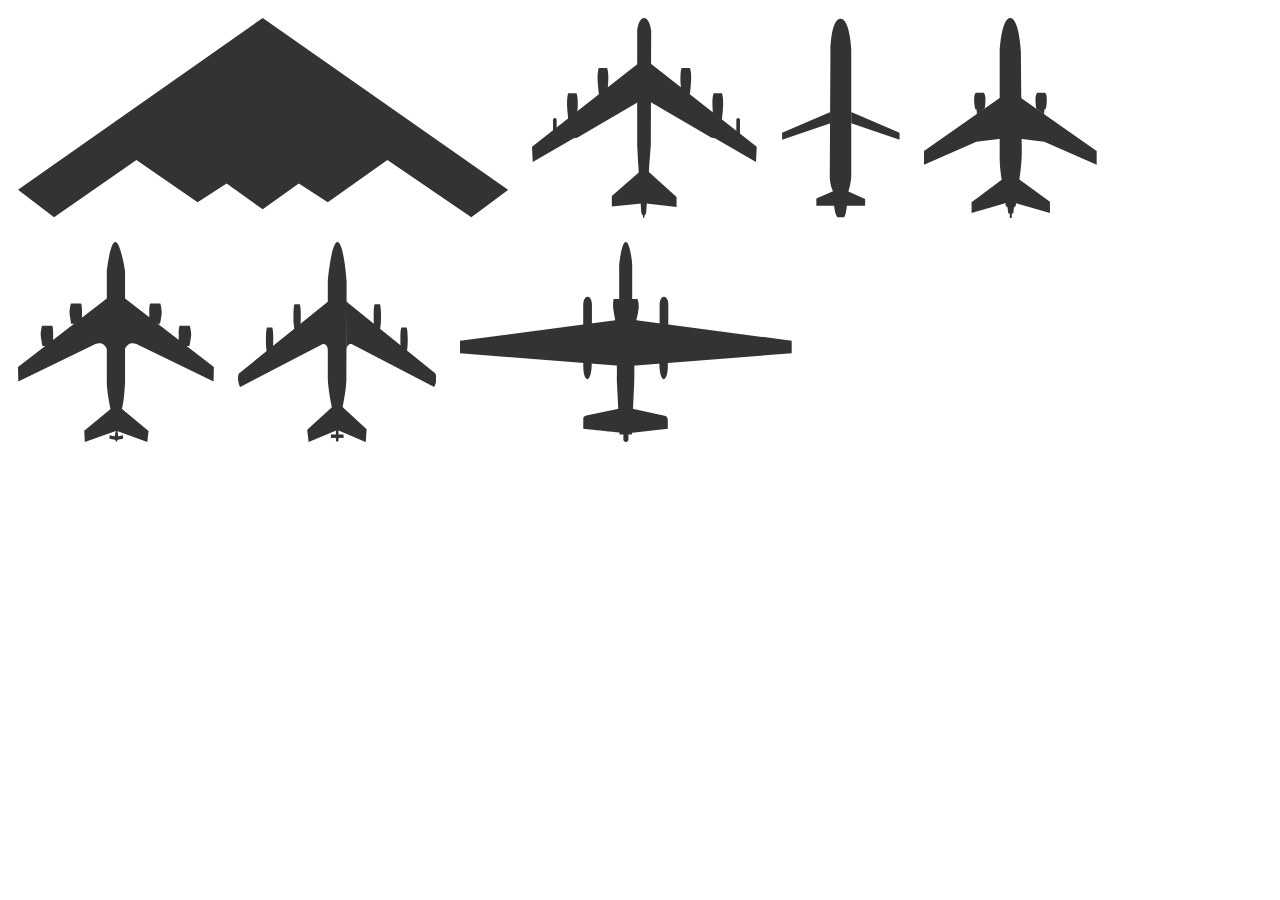
<file: index.html>
<!DOCTYPE html>
<html>
<head lang="en">
    <meta charset="UTF-8">
    <title>Air Vehicles</title>
    <style>
        body {
            background-color: white;
        }
        .air-vehicle {
            fill: #333;
            height: 200px;
            padding: 10px;
            width: auto;
        }
        .air-vehicle:hover {
            background-color: #333;
            cursor: pointer;
            fill: #FFF;
        }
    </style>
</head>
<body>
    <svg version="1.1" class="B-2 air-vehicle" xmlns="http://www.w3.org/2000/svg" xmlns:xlink="http://www.w3.org/1999/xlink" x="0" y="0" viewBox="0 0 625 255" xml:space="preserve">
        <polygon class="main" points="0,219 312,0 625,219 578,254 471,181 395,235 358,211 312,244 266,211 229,235 151,181 046,254"/>
    </svg>
    <svg version="1.1" class="B-52 air-vehicle" xmlns="http://www.w3.org/2000/svg" xmlns:xlink="http://www.w3.org/1999/xlink" x="0" y="0" viewBox="0 0 620 552" xml:space="preserve">
        <ellipse class="tail-pipe" cx="308.333" cy="541.833" rx="2.333" ry="10.5"/>
        <path class="right fuel-tank" d="M574,281.063c0-2.762-2.238-5-5-5l0,0c-2.761,0-5,2.238-5,5V333c0,2.762,2.239,5,5,5l0,0c2.762,0,5-2.238,5-5V281.063z"/>
        <path class="right outer-engine" d="M501.334,208h23c0,0,3.409,8.667,3.334,27.667c-0.063,15.681-4,48.333-4,48.333h-22.334c0,0-3-25.667-3.333-46.333S501.334,208,501.334,208z"/>
        <path class="right inner-engine" d="M413,138h23c0,0,3.409,8.667,3.334,27.667c-0.063,15.681-4,48.333-4,48.333H413c0,0-3-25.667-3.333-46.333S413,138,413,138z"/>
        <path class="left inner-engine" d="M207.314,138h-23c0,0-3.409,8.667-3.334,27.667c0.063,15.681,4,48.333,4,48.333h22.334c0,0,3-25.667,3.333-46.333S207.314,138,207.314,138z"/>
        <path class="left outer-engine" d="M122.981,208h-23c0,0-3.409,8.667-3.334,27.667c0.063,15.681,4,48.333,4,48.333h22.334c0,0,3-25.667,3.333-46.333S122.981,208,122.981,208z"/>
        <path class="left fuel-tank" d="M68,281.063c0-2.762-2.239-5-5-5l0,0c-2.761,0-5,2.238-5,5V333c0,2.762,2.239,5,5,5l0,0c2.761,0,5-2.238,5-5V281.063z"/>
        <polygon class="right wing" points="324.666,123.333 620.332,355.667 618.332,397.333 505,332 495.666,330.667 324.666,230.333 "/>
        <polygon class="left wing" points="295.667,123.333 0,355.667 2,397.333 115.333,332 124.667,330.667 295.667,230.333"/>
        <polyline class="tail-wings" points="220.332,520.333 309.646,511 398.999,521.667 398.999,494 309.646,413 220.332,491.333"/>
        <path class="main" d="M290.333,35v314.333c0,0,2.333,40.334,3,54.334s8.333,131,8.333,131S302.25,545,308,545c6.75,0,7.334-10,7.334-10L324,401l4-51l0.957-315c0,0-4.291-35-19.438-35C293.666,0,290.333,35,290.333,35z"/>
    </svg>
    <svg version="1.1" class="CALCM unmanned air-vehicle" xmlns="http://www.w3.org/2000/svg" xmlns:xlink="http://www.w3.org/1999/xlink" x="0" y="0" viewBox="0 0 178 298" xml:space="preserve">
        <path class="tail" d="M84.333,297h9.333c0,0,2.583-1.583,4-13c1.19-9.593,1.019-12,1.019-12H79.333c0,0-1.086,2.38,0.358,11.833C81.524,295.833,84.333,297,84.333,297z"/>
        <polygon class="tail wing" points="52.667,279.667 125.333,279.667 125.333,269.667 88.667,253.334 52.667,269"/>
        <polygon class="left wing" points="1.667,171 1.667,181.5 73.667,157 73.667,140"/>
        <polygon class="right wing" points="176.667,171 176.667,181.5 104.667,157 104.667,140"/>
        <path class="main" d="M72.667,236l1-190.5c0,0,1-44.5,15-44.5s16,44.5,16,44.5V236c0,0,0.062,6.875-3,18c-2.857,10.384-12.5,32-12.5,32s-7.635-16.63-13-31C72.667,245.625,72.667,236,72.667,236z"/>
    </svg>
    <svg version="1.1" class="KC-10 air-vehicle" xmlns="http://www.w3.org/2000/svg" xmlns:xlink="http://www.w3.org/1999/xlink" x="0" y="0" viewBox="0 0 809 937" xml:space="preserve">
        <polygon class="tail wing" points="223,863.648 223,913.981 404.311,860.314 590,913.981 590,860.314 406.286,726.648"/>
        <path class="tail piece" d="M382.25,807.647v64.75c0,0,0,2.958,1,6c1.083,3.292,3.5,5.5,3.5,5.5h40.5c0,0,2.084-2.833,2.958-6.375c0.759-3.073,0.792-6.125,0.792-6.125v-62.75L382.25,807.647z"/>
        <polygon class="tail piece" points="390,877.314 395,916.314 418,916.314 423.334,877.314"/>
        <path class="tail pipe" d="M401.667,906.647v26.333c0,0,0,4.313,4.5,4.313c5.167,0,5.167-4.313,5.167-4.313v-26.333H401.667z"/>
        <path class="left engine" d="M243,349.647h36c0,0,9.5,3.5,9,34.5s-4.5,42-4.5,42l-35.5,24.5l-2-23l-5-0.5c0,0-5-9.5-6-41S243,349.647,243,349.647z"/>
        <path class="right engine" d="M567.441,349.647h-36c0,0-9.5,3.5-9,34.5s4.5,42,4.5,42l35.5,24.5l2-23l5-0.5c0,0,5-9.5,6-41S567.441,349.647,567.441,349.647z"/>
        <polygon class="right wing" points="809.014,623.147 809.014,687.147 563.514,579.647 449.514,566.147 449.514,377.147 454.555,374.647"/>
        <polygon class="left wing" points="0,623.147 0,687.147 245.5,579.647 359.5,566.147 359.5,377.147 354.458,374.647"/>
        <path class="main" d="M354.652,155.038v478.261c0,0-1.521,39.4,3.957,86.956c7.725,67.059,23.13,93.479,23.13,93.479h49c0,0,10.858-17.34,20.739-91.392c7.432-55.695,6.608-94.478,6.608-94.478l-4.348-472.827c0,0-8.64-155.038-49.429-155.038C362,0,354.652,155.038,354.652,155.038z"/>
    </svg>
    <svg version="1.1" class="KC-135 air-vehicle" xmlns="http://www.w3.org/2000/svg" xmlns:xlink="http://www.w3.org/1999/xlink" x="0" y="0" viewBox="0 0 616 629" xml:space="preserve">
        <polygon class="tail wing" points="210.25,629 309.667,593.667 406.75,629 410.5,594.5 309.375,510 208.25,594"/>
        <path class="left outer-engine" d="M75.667,263.333H108c0,0,2.807,8,2.667,25c-0.248,30.015,0.141,38.667,0.141,38.667H76.667c0,0-5-27.333-5.333-36S75.667,263.333,75.667,263.333z"/>
        <path class="left inner-engine" d="M166.333,193.667h32.333c0,0,2.807,8,2.666,25c-0.248,30.015,0.141,38.666,0.141,38.666h-34.14c0,0-5-27.334-5.333-36S166.333,193.667,166.333,193.667z"/>
        <path class="right inner-engine" d="M447.788,193.667h-32.333c0,0-2.807,8-2.666,25c0.248,30.016-0.141,38.666-0.141,38.666h34.14c0,0,4.999-27.334,5.333-36C452.454,212.667,447.788,193.667,447.788,193.667z"/>
        <path class="right outer-engine" d="M540.455,263.333h-32.333c0,0-2.807,8-2.666,25c0.248,30.016-0.141,38.666-0.141,38.666h34.14c0,0,4.999-27.334,5.333-36C545.121,282.333,540.455,263.333,540.455,263.333z"/>
        <path class="left wing" d="M283.333,174.667L0,393l1,45.667l241-117c0,0,9-5.084,20.667-2.334c10.157,2.394,18.583,19.25,18.583,19.25L283.333,174.667z"/>
        <path class="right wing" d="M332.667,174.667L616.001,393l-1,45.667l-241-117c0,0-9-5.084-20.667-2.334c-10.157,2.394-18.583,19.25-18.583,19.25L332.667,174.667z"/>
        <polygon class="tail piece" points="288,608 288,618.75 309.375,623 330.25,618.75 330.25,608 309.875,612.5"/>
        <polygon class="tail piece" points="307.989,591.5 304.25,612.25 307.375,627.75 311.265,627.813 315.5,611.75 312.5,591.5"/>
        <path class="main" d="M309.667,593.667c0,0,19.551-68.68,23-101.334c4.207-39.833,4-51.333,4-51.333V91c0,0-14-91-30.667-91c-16.667,0-26.667,91-26.667,91v349.333c0,0-0.687,11.417,5.333,52C291.604,539.092,309.667,593.667,309.667,593.667z"/>
    </svg>
    <svg version="1.1" class="RC-135 air-vehicle" xmlns="http://www.w3.org/2000/svg" xmlns:xlink="http://www.w3.org/1999/xlink" x="0" y="0" viewBox="0 0 856 863" xml:space="preserve">
        <polyline class="tail wing" points="304.604,862.467 429.104,811.717 551.104,863.436 555.104,808.217 428.854,691.967 298.604,810.467"/>
        <path class="main" d="M428.104,821.175c0,0,3.636-11.257,26.042-122.916c14.958-74.542,13.458-110.417,13.458-110.417l1.07-419.792c0,0-12.404-168.05-39.487-168.05s-41.708,169.092-41.708,169.092V586.8c0,0-0.368,33.917,13.542,107.292C412.63,755.336,428.104,821.175,428.104,821.175z"/>
        <rect class="tail piece" x="400.729" y="830.467" width="54.75" height="15"/>
        <path class="tail piece" d="M433.729,855.811c0,3.106-2.519,5.625-5.625,5.625l0,0c-3.106,0-5.625-2.519-5.625-5.625v-46.219c0-3.106,2.519-5.625,5.625-5.625l0,0c3.106,0,5.625,2.519,5.625,5.625V855.811z"/>
        <path class="left wing" d="M390.104,255.217L10.771,561.884c0,0-10.771,3.334-10.771,26s9.438,38,9.438,38l354.667-184.333c0,0,7.25-3.834,16.25,3.916c7.881,6.786,8.417,23.083,8.417,23.083L390.104,255.217z"/>
        <path class="right wing" d="M466,255.217l379.333,306.667c0,0,10.771,3.334,10.771,26s-9.438,38-9.438,38L492,441.551c0,0-7.25-3.834-16.25,3.916c-7.881,6.786-8.417,23.083-8.417,23.083L466,255.217z"/>
        <path class="left inner-engine" d="M244.104,268.217h22c0,0,4.661,4.581,4.667,45.333s-2,63.667-2,63.667l-24.667,0.032c0,0-5.667-16.032-5-61.032S244.104,268.217,244.104,268.217z"/>
        <path class="left outer-engine" d="M125.438,368.883h22c0,0,4.661,4.581,4.667,45.333c0.006,40.752-2,63.666-2,63.666l-24.667,0.031c0,0-5.667-16.031-5-61.031C121.104,371.883,125.438,368.883,125.438,368.883z"/>
        <path class="right inner-engine" d="M612.04,268.217h-22c0,0-4.661,4.581-4.667,45.333s2,63.667,2,63.667l24.667,0.032c0,0,5.666-16.032,5-61.032C616.373,271.217,612.04,268.217,612.04,268.217z"/>
        <path class="right outer-engine" d="M727.373,368.883h-22c0,0-4.661,4.581-4.667,45.333c-0.006,40.752,2,63.666,2,63.666l24.667,0.032c0,0,5.666-16.032,5-61.032C731.706,371.883,727.373,368.883,727.373,368.883z"/>
    </svg>
    <svg version="1.1" class="U-2 air-vehicle" xmlns="http://www.w3.org/2000/svg" xmlns:xlink="http://www.w3.org/1999/xlink" x="0" y="0" viewBox="0 0 1078 650" xml:space="preserve">
        <path class="tail wing" d="M400.667,607.333c0,0.001,138.333,14.668,138.333,14.668l136.334-14.668v-26.999c0,0,0.042-8.084-3.334-11.333c-3.464-3.334-7.333-4-7.333-4l-125.667-28l-128.333,26.666c0,0-5.334,2.001-7.667,4.667s-2.333,6.667-2.333,6.667V607.333z"/>
        <path class="left tank-rear" d="M428,402.167c-0.834,23.457-6.671,43.5-13.667,43.5c-8.667,0-13.667-20.028-13.667-43.5c0-49.167,6.671-42.5,13.667-42.5C421.329,359.667,429.333,364.667,428,402.167z"/>
        <path class="right tank-rear" d="M648.147,402.167c0.834,23.457,6.671,43.5,13.667,43.5c8.666,0,13.666-20.028,13.666-43.5c0-50.834-6.67-42.5-13.666-42.5S646.813,364.667,648.147,402.167z"/>
        <path class="left tank" d="M400.5,201.25c0,0,1.25-23,14-23.25s14.25,23.25,14.25,23.25v81.5H400.5V202.5"/>
        <path class="right tank" d="M677,201.25c0,0-1.25-23-14-23.25s-14.25,23.25-14.25,23.25v81.5H677V202.5"/>
        <polygon class="left wing" points="517,402.413 0,361.363 0,321 517,253"/>
        <polygon class="right wing" points="561,402.413 1078,361.363 1078,321 561,253"/>
        <path class="tail pipe" d="M547.333,641.834c0,4.51-3.656,8.166-8.167,8.166l0,0c-4.51,0-8.166-3.656-8.166-8.166V613.5c0-4.511,3.656-8.167,8.166-8.167l0,0c4.511,0,8.167,3.656,8.167,8.167V641.834z"/>
        <path class="main" d="M500,185.478h17.391V73.348c0,0,7.348-73.348,21.609-73.348s20.608,71.174,20.608,71.174v114.304h17.305c0,0,5.837,14.772,3.435,31.348c-5.108,35.245-4.435,21.739-7.695,42.391s-5.435,90.217-5.435,90.217l-0.913,103.261l-7.696,172.739
            h-40.043l-8.783-172.739c0,0,0.913-77.174-1.261-103.261c-0.538-6.452-0.763-76.93-2.665-87.405c-3.962-21.814-7.338-39.727-7.856-45.552C496,194,500,185.478,500,185.478z"/>
    </svg>
</body>
</html>
</file>
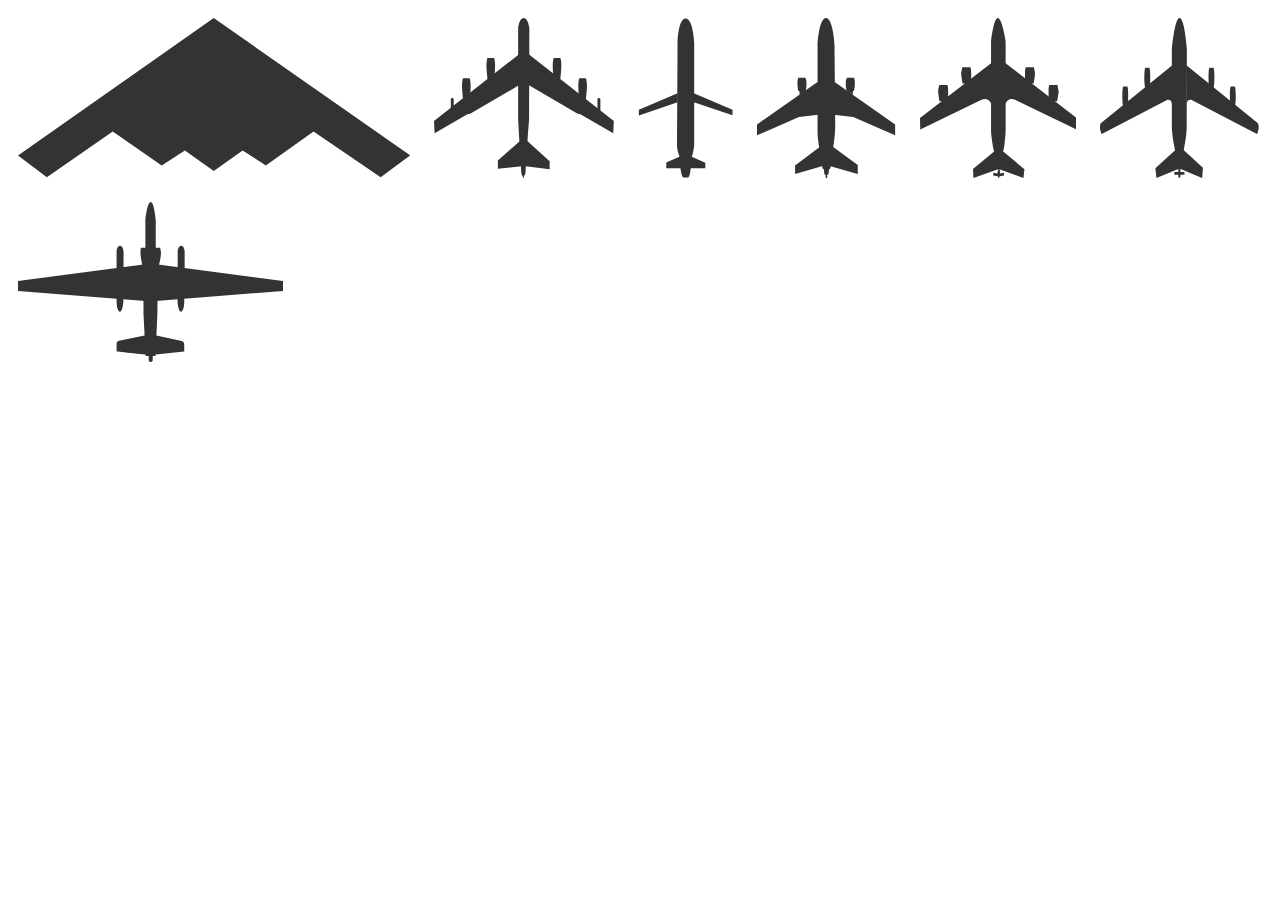
<file: air-vehicles.html>
<!DOCTYPE html>
<html>
<head lang="en">
    <meta charset="UTF-8">
    <title>Air Vehicles</title>
    <style>
        body {
            background-color: white;
        }
        .air-vehicle {
            fill: #333;
            height: 160px;
            padding: 10px;
            width: auto;
        }
        .air-vehicle:hover {
            background-color: #333;
            cursor: pointer;
            fill: #FFF;
        }
    </style>
    <link rel="stylesheet" href="loading.css"/>
</head>
    <svg version="1.1" class="B-2 air-vehicle" xmlns="http://www.w3.org/2000/svg" xmlns:xlink="http://www.w3.org/1999/xlink" x="0" y="0" viewBox="0 0 625 255" xml:space="preserve">
        <polygon class="main" points="0,219 312,0 625,219 578,254 471,181 395,235 358,211 312,244 266,211 229,235 151,181 046,254"/>
    </svg>
    <svg version="1.1" class="B-52 air-vehicle" xmlns="http://www.w3.org/2000/svg" xmlns:xlink="http://www.w3.org/1999/xlink" x="0" y="0" viewBox="0 0 620 552" xml:space="preserve">
        <ellipse class="tail-pipe" cx="308.333" cy="541.833" rx="2.333" ry="10.5"/>
        <path class="right fuel-tank" d="M574,281.063c0-2.762-2.238-5-5-5l0,0c-2.761,0-5,2.238-5,5V333c0,2.762,2.239,5,5,5l0,0c2.762,0,5-2.238,5-5V281.063z"/>
        <path class="right outer-engine" d="M501.334,208h23c0,0,3.409,8.667,3.334,27.667c-0.063,15.681-4,48.333-4,48.333h-22.334c0,0-3-25.667-3.333-46.333S501.334,208,501.334,208z"/>
        <path class="right inner-engine" d="M413,138h23c0,0,3.409,8.667,3.334,27.667c-0.063,15.681-4,48.333-4,48.333H413c0,0-3-25.667-3.333-46.333S413,138,413,138z"/>
        <path class="left inner-engine" d="M207.314,138h-23c0,0-3.409,8.667-3.334,27.667c0.063,15.681,4,48.333,4,48.333h22.334c0,0,3-25.667,3.333-46.333S207.314,138,207.314,138z"/>
        <path class="left outer-engine" d="M122.981,208h-23c0,0-3.409,8.667-3.334,27.667c0.063,15.681,4,48.333,4,48.333h22.334c0,0,3-25.667,3.333-46.333S122.981,208,122.981,208z"/>
        <path class="left fuel-tank" d="M68,281.063c0-2.762-2.239-5-5-5l0,0c-2.761,0-5,2.238-5,5V333c0,2.762,2.239,5,5,5l0,0c2.761,0,5-2.238,5-5V281.063z"/>
        <polygon class="right wing" points="324.666,123.333 620.332,355.667 618.332,397.333 505,332 495.666,330.667 324.666,230.333 "/>
        <polygon class="left wing" points="295.667,123.333 0,355.667 2,397.333 115.333,332 124.667,330.667 295.667,230.333"/>
        <polyline class="tail-wings" points="220.332,520.333 309.646,511 398.999,521.667 398.999,494 309.646,413 220.332,491.333"/>
        <path class="main" d="M290.333,35v314.333c0,0,2.333,40.334,3,54.334s8.333,131,8.333,131S302.25,545,308,545c6.75,0,7.334-10,7.334-10L324,401l4-51l0.957-315c0,0-4.291-35-19.438-35C293.666,0,290.333,35,290.333,35z"/>
    </svg>
    <svg version="1.1" class="CALCM unmanned air-vehicle" xmlns="http://www.w3.org/2000/svg" xmlns:xlink="http://www.w3.org/1999/xlink" x="0" y="0" viewBox="0 0 178 298" xml:space="preserve">
        <path class="tail" d="M84.333,297h9.333c0,0,2.583-1.583,4-13c1.19-9.593,1.019-12,1.019-12H79.333c0,0-1.086,2.38,0.358,11.833C81.524,295.833,84.333,297,84.333,297z"/>
        <polygon class="tail wing" points="52.667,279.667 125.333,279.667 125.333,269.667 88.667,253.334 52.667,269"/>
        <polygon class="left wing" points="1.667,171 1.667,181.5 73.667,157 73.667,140"/>
        <polygon class="right wing" points="176,171 176,181 104,157 104,140"/>
        <path class="main" d="M72.667,236l1-190.5c0,0,1-44.5,15-44.5s16,44.5,16,44.5V236c0,0,0.062,6.875-3,18c-2.857,10.384-12.5,32-12.5,32s-7.635-16.63-13-31C72.667,245.625,72.667,236,72.667,236z"/>
    </svg>
    <svg version="1.1" class="KC-10 air-vehicle" xmlns="http://www.w3.org/2000/svg" xmlns:xlink="http://www.w3.org/1999/xlink" x="0" y="0" viewBox="0 0 809 937" xml:space="preserve">
        <polygon class="tail wing" points="223,863.648 223,913.981 404.311,860.314 590,913.981 590,860.314 406.286,726.648"/>
        <path class="tail piece" d="M382.25,807.647v64.75c0,0,0,2.958,1,6c1.083,3.292,3.5,5.5,3.5,5.5h40.5c0,0,2.084-2.833,2.958-6.375c0.759-3.073,0.792-6.125,0.792-6.125v-62.75L382.25,807.647z"/>
        <polygon class="tail piece" points="390,877.314 395,916.314 418,916.314 423.334,877.314"/>
        <path class="tail pipe" d="M401.667,906.647v26.333c0,0,0,4.313,4.5,4.313c5.167,0,5.167-4.313,5.167-4.313v-26.333H401.667z"/>
        <path class="left engine" d="M245,349.647h36c0,0,9.5,3.5,9,34.5s-4.5,42-4.5,42l-35.5,24.5l-2-23l-5-0.5c0,0-5-9.5-6-41S243,349.647,243,349.647z"/>
        <path class="right engine" d="M565,349.647h-36c0,0-9.5,3.5-9,34.5s4.5,42,4.5,42l35.5,24.5l2-23l5-0.5c0,0,5-9.5,6-41S567.441,349.647,567.441,349.647z"/>
        <polygon class="right wing" points="809.014,623.147 809.014,687.147 563.514,579.647 449.514,566.147 449.514,377.147 454.555,374.647"/>
        <polygon class="left wing" points="0,623.147 0,687.147 245.5,579.647 359.5,566.147 359.5,377.147 354.458,374.647"/>
        <path class="main" d="M354.652,155.038v478.261c0,0-1.521,39.4,3.957,86.956c7.725,67.059,23.13,93.479,23.13,93.479h49c0,0,10.858-17.34,20.739-91.392c7.432-55.695,6.608-94.478,6.608-94.478l-4.348-472.827c0,0-8.64-155.038-49.429-155.038C362,0,354.652,155.038,354.652,155.038z"/>
    </svg>
    <svg version="1.1" class="KC-135 air-vehicle" xmlns="http://www.w3.org/2000/svg" xmlns:xlink="http://www.w3.org/1999/xlink" x="0" y="0" viewBox="0 0 616 629" xml:space="preserve">
        <polygon class="tail wing" points="210.25,629 309.667,593.667 406.75,629 410.5,594.5 309.375,510 208.25,594"/>
        <path class="left outer-engine" d="M75.667,263.333H108c0,0,2.807,8,2.667,25c-0.248,30.015,0.141,38.667,0.141,38.667H76.667c0,0-5-27.333-5.333-36S75.667,263.333,75.667,263.333z"/>
        <path class="left inner-engine" d="M166.333,193.667h32.333c0,0,2.807,8,2.666,25c-0.248,30.015,0.141,38.666,0.141,38.666h-34.14c0,0-5-27.334-5.333-36S166.333,193.667,166.333,193.667z"/>
        <path class="right inner-engine" d="M447.788,193.667h-32.333c0,0-2.807,8-2.666,25c0.248,30.016-0.141,38.666-0.141,38.666h34.14c0,0,4.999-27.334,5.333-36C452.454,212.667,447.788,193.667,447.788,193.667z"/>
        <path class="right outer-engine" d="M540.455,263.333h-32.333c0,0-2.807,8-2.666,25c0.248,30.016-0.141,38.666-0.141,38.666h34.14c0,0,4.999-27.334,5.333-36C545.121,282.333,540.455,263.333,540.455,263.333z"/>
        <path class="left wing" d="M283.333,174.667L0,393l1,45.667l241-117c0,0,9-5.084,20.667-2.334c10.157,2.394,18.583,19.25,18.583,19.25L283.333,174.667z"/>
        <path class="right wing" d="M332.667,174.667L616.001,393l-1,45.667l-241-117c0,0-9-5.084-20.667-2.334c-10.157,2.394-18.583,19.25-18.583,19.25L332.667,174.667z"/>
        <polygon class="tail piece" points="288,608 288,618.75 309.375,623 330.25,618.75 330.25,608 309.875,612.5"/>
        <polygon class="tail piece" points="307.989,591.5 304.25,612.25 307.375,627.75 311.265,627.813 315.5,611.75 312.5,591.5"/>
        <path class="main" d="M309.667,593.667c0,0,19.551-68.68,23-101.334c4.207-39.833,4-51.333,4-51.333V91c0,0-14-91-30.667-91c-16.667,0-26.667,91-26.667,91v349.333c0,0-0.687,11.417,5.333,52C291.604,539.092,309.667,593.667,309.667,593.667z"/>
    </svg>
    <svg version="1.1" class="RC-135 air-vehicle" xmlns="http://www.w3.org/2000/svg" xmlns:xlink="http://www.w3.org/1999/xlink" x="0" y="0" viewBox="0 0 856 863" xml:space="preserve">
        <polyline class="tail wing" points="304.604,862.467 429.104,811.717 551.104,863.436 555.104,808.217 428.854,691.967 298.604,810.467"/>
        <path class="main" d="M428.104,821.175c0,0,3.636-11.257,26.042-122.916c14.958-74.542,13.458-110.417,13.458-110.417l1.07-419.792c0,0-12.404-168.05-39.487-168.05s-41.708,169.092-41.708,169.092V586.8c0,0-0.368,33.917,13.542,107.292C412.63,755.336,428.104,821.175,428.104,821.175z"/>
        <rect class="tail piece" x="400.729" y="830.467" width="54.75" height="15"/>
        <path class="tail piece" d="M433.729,855.811c0,3.106-2.519,5.625-5.625,5.625l0,0c-3.106,0-5.625-2.519-5.625-5.625v-46.219c0-3.106,2.519-5.625,5.625-5.625l0,0c3.106,0,5.625,2.519,5.625,5.625V855.811z"/>
        <path class="left wing" d="M390.104,255.217L10.771,561.884c0,0-10.771,3.334-10.771,26s9.438,38,9.438,38l354.667-184.333c0,0,7.25-3.834,16.25,3.916c7.881,6.786,8.417,23.083,8.417,23.083L390.104,255.217z"/>
        <path class="right wing" d="M466,255.217l379.333,306.667c0,0,10.771,3.334,10.771,26s-9.438,38-9.438,38L492,441.551c0,0-7.25-3.834-16.25,3.916c-7.881,6.786-8.417,23.083-8.417,23.083L466,255.217z"/>
        <path class="left inner-engine" d="M244.104,268.217h22c0,0,4.661,4.581,4.667,45.333s-2,63.667-2,63.667l-24.667,0.032c0,0-5.667-16.032-5-61.032S244.104,268.217,244.104,268.217z"/>
        <path class="left outer-engine" d="M125.438,368.883h22c0,0,4.661,4.581,4.667,45.333c0.006,40.752-2,63.666-2,63.666l-24.667,0.031c0,0-5.667-16.031-5-61.031C121.104,371.883,125.438,368.883,125.438,368.883z"/>
        <path class="right inner-engine" d="M612.04,268.217h-22c0,0-4.661,4.581-4.667,45.333s2,63.667,2,63.667l24.667,0.032c0,0,5.666-16.032,5-61.032C616.373,271.217,612.04,268.217,612.04,268.217z"/>
        <path class="right outer-engine" d="M727.373,368.883h-22c0,0-4.661,4.581-4.667,45.333c-0.006,40.752,2,63.666,2,63.666l24.667,0.032c0,0,5.666-16.032,5-61.032C731.706,371.883,727.373,368.883,727.373,368.883z"/>
    </svg>
    <svg version="1.1" class="U-2 air-vehicle" xmlns="http://www.w3.org/2000/svg" xmlns:xlink="http://www.w3.org/1999/xlink" x="0" y="0" viewBox="0 0 1078 650" xml:space="preserve">
        <path class="tail wing" d="M400.667,607.333c0,0.001,138.333,14.668,138.333,14.668l136.334-14.668v-26.999c0,0,0.042-8.084-3.334-11.333c-3.464-3.334-7.333-4-7.333-4l-125.667-28l-128.333,26.666c0,0-5.334,2.001-7.667,4.667s-2.333,6.667-2.333,6.667V607.333z"/>
        <path class="left tank" d="M428,402.167c-0.834,23.457-6.671,43.5-13.667,43.5c-8.667,0-13.667-20.028-13.667-43.5c0-49.167,6.671-42.5,13.667-42.5C421.329,359.667,429.333,364.667,428,402.167z"/>
        <path class="right tank" d="M648.147,402.167c0.834,23.457,6.671,43.5,13.667,43.5c8.666,0,13.666-20.028,13.666-43.5c0-50.834-6.67-42.5-13.666-42.5S646.813,364.667,648.147,402.167z"/>
        <path class="left tank" d="M400.5,201.25c0,0,1.25-23,14-23.25s14.25,23.25,14.25,23.25v81.5H400.5V202.5"/>
        <path class="right tank" d="M677,201.25c0,0-1.25-23-14-23.25s-14.25,23.25-14.25,23.25v81.5H677V202.5"/>
        <polygon class="left wing" points="517,402.413 0,361.363 0,321 517,253"/>
        <polygon class="right wing" points="561,402.413 1078,361.363 1078,321 561,253"/>
        <path class="tail pipe" d="M547.333,641.834c0,4.51-3.656,8.166-8.167,8.166l0,0c-4.51,0-8.166-3.656-8.166-8.166V613.5c0-4.511,3.656-8.167,8.166-8.167l0,0c4.511,0,8.167,3.656,8.167,8.167V641.834z"/>
        <path class="main" d="M500,185.478h17.391V73.348c0,0,7.348-73.348,21.609-73.348s20.608,71.174,20.608,71.174v114.304h17.305c0,0,5.837,14.772,3.435,31.348c-5.108,35.245-4.435,21.739-7.695,42.391s-5.435,90.217-5.435,90.217l-0.913,103.261l-7.696,172.739
            h-40.043l-8.783-172.739c0,0,0.913-77.174-1.261-103.261c-0.538-6.452-0.763-76.93-2.665-87.405c-3.962-21.814-7.338-39.727-7.856-45.552C496,194,500,185.478,500,185.478z"/>
    </svg>
</body>
</html>
</file>
<file: loading.css>
/**
 * Move in a circle without wrapper elements
 * Idea by Aryeh Gregor, simplified by Lea Verou
 */

@keyframes rot {
    from {
        transform: rotate(0deg)
        translate(-50px)
        rotate(0deg);
    }
    to {
        transform: rotate(360deg)
        translate(-50px)
        rotate(-360deg);
    }
}
@-webkit-keyframes rot {
     from {
         -webkit-transform: rotate(0deg)
         translate(-50px)
         rotate(0deg);
     }
     to {
         -webkit-transform: rotate(360deg)
         translate(-50px)
         rotate(-360deg);
     }
 }

.smile {
    width: 40px;
    height: 40px;
    position: absolute;
    bottom: 200px;
    left: 50%;
    margin: -20px;
    font-size: 100px;
    -webkit-animation: rot 3s infinite linear;
    animation: rot 3s infinite linear;
}
</file>
